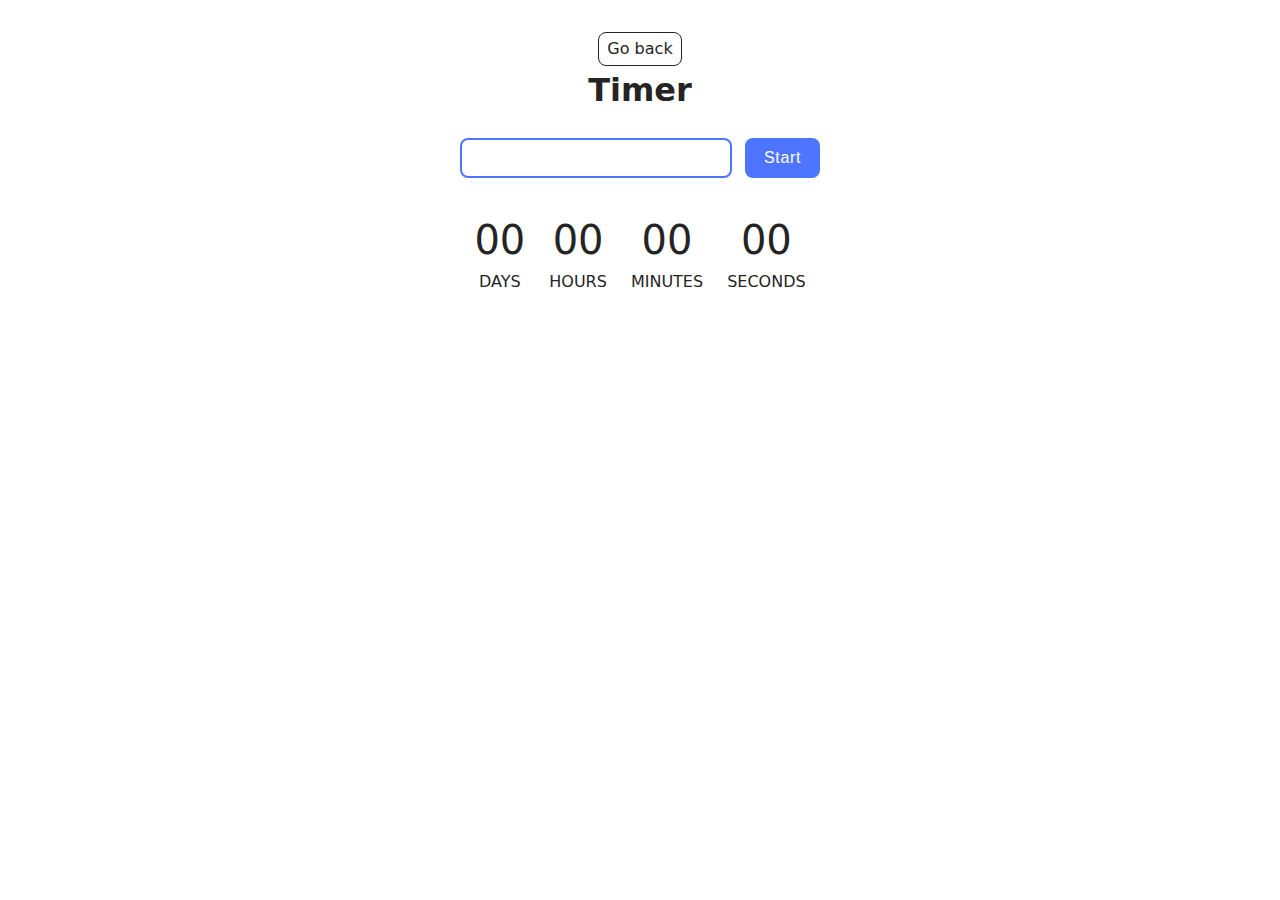
<file: src/1-timer.html>
<!DOCTYPE html>
<html lang="en">

<head>
  <meta charset="UTF-8" />
  <meta http-equiv="X-UA-Compatible" content="IE=edge" />
  <meta name="viewport" content="width=device-width, initial-scale=1.0" />
  <title>Timer</title>
  <link rel="stylesheet" href="./css/styles.css" />
</head>

<body>
  <main>
    <div class="container">
      <a class="back-link" href="./index.html">Go back</a>
      <h1 class="main-title">Timer</h1>
    </div>

    <input type="text" id="datetime-picker" />
    <button type="button" data-start>Start</button>
    <div class="timer">
      <div class="field">
        <span class="value" data-days>00</span>
        <span class="label">Days</span>
      </div>
      <div class="field">
        <span class="value" data-hours>00</span>
        <span class="label">Hours</span>
      </div>
      <div class="field">
        <span class="value" data-minutes>00</span>
        <span class="label">Minutes</span>
      </div>
      <div class="field">
        <span class="value" data-seconds>00</span>
        <span class="label">Seconds</span>
      </div>
    </div>
  </main>
  <script type="module" src="./js/1-timer.js"></script>
</body>

</html>
</file>
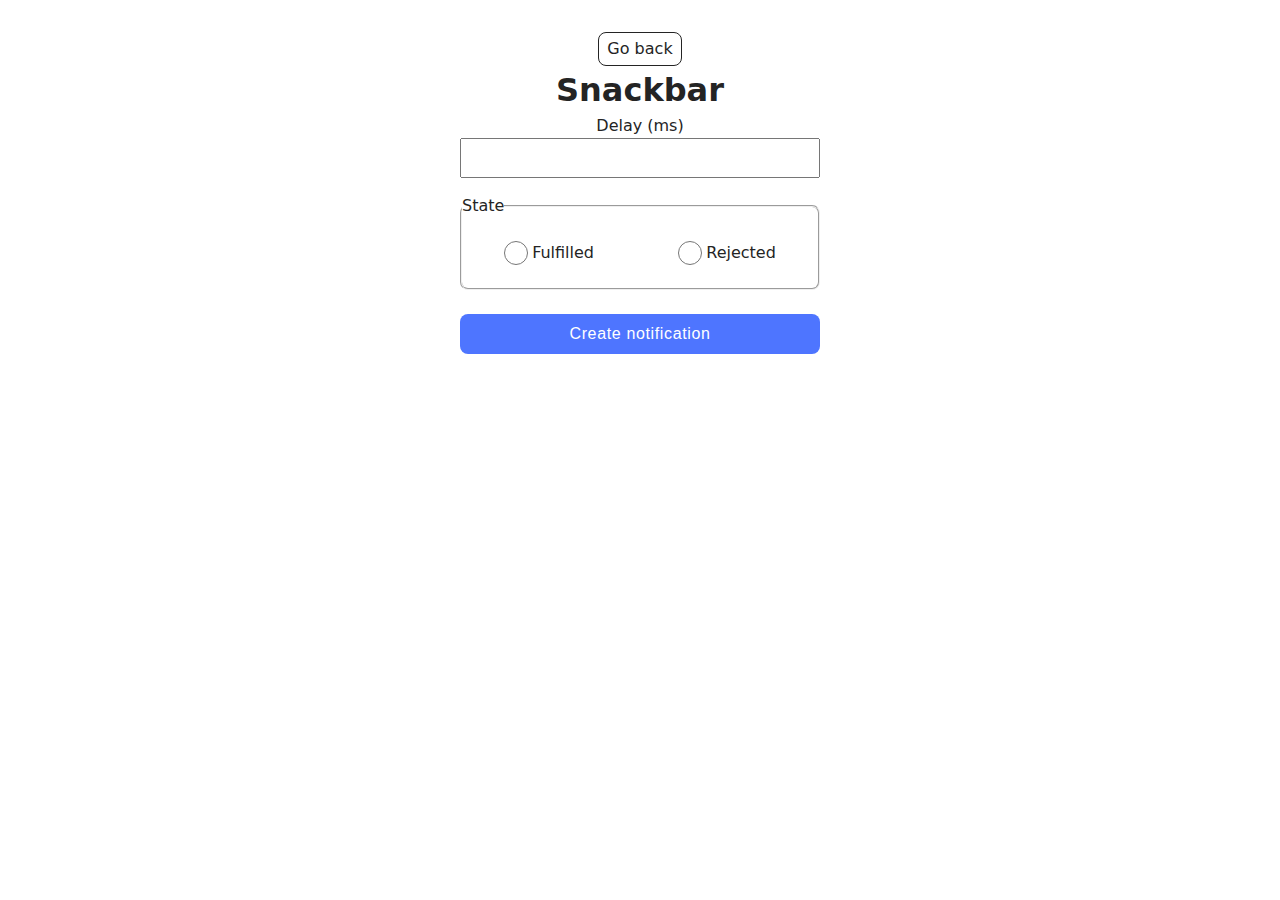
<file: src/2-snackbar.html>
<!DOCTYPE html>
<html lang="en">

<head>
  <meta charset="UTF-8" />
  <meta http-equiv="X-UA-Compatible" content="IE=edge" />
  <meta name="viewport" content="width=device-width, initial-scale=1.0" />
  <title>Snackbar</title>
  <link rel="stylesheet" href="./css/styles.css" />
</head>

<body class="form-page">
  <main>
    <div class="container">
      <a class="back-link" href="./index.html">Go back</a>
      <h1 class="main-title">Snackbar</h1>
    </div>

    <form class="form">
      <label>
        Delay (ms)
        <input type="number" name="delay" required />
      </label>

      <fieldset>
        <legend>State</legend>
        <label>
          <input type="radio" name="state" value="fulfilled" required />
          Fulfilled
        </label>
        <label>
          <input type="radio" name="state" value="rejected" required />
          Rejected
        </label>
      </fieldset>

      <button type="submit">Create notification</button>
    </form>
  </main>
  <script type="module" src="./js/2-snackbar.js"></script>
</body>

</html>
</file>
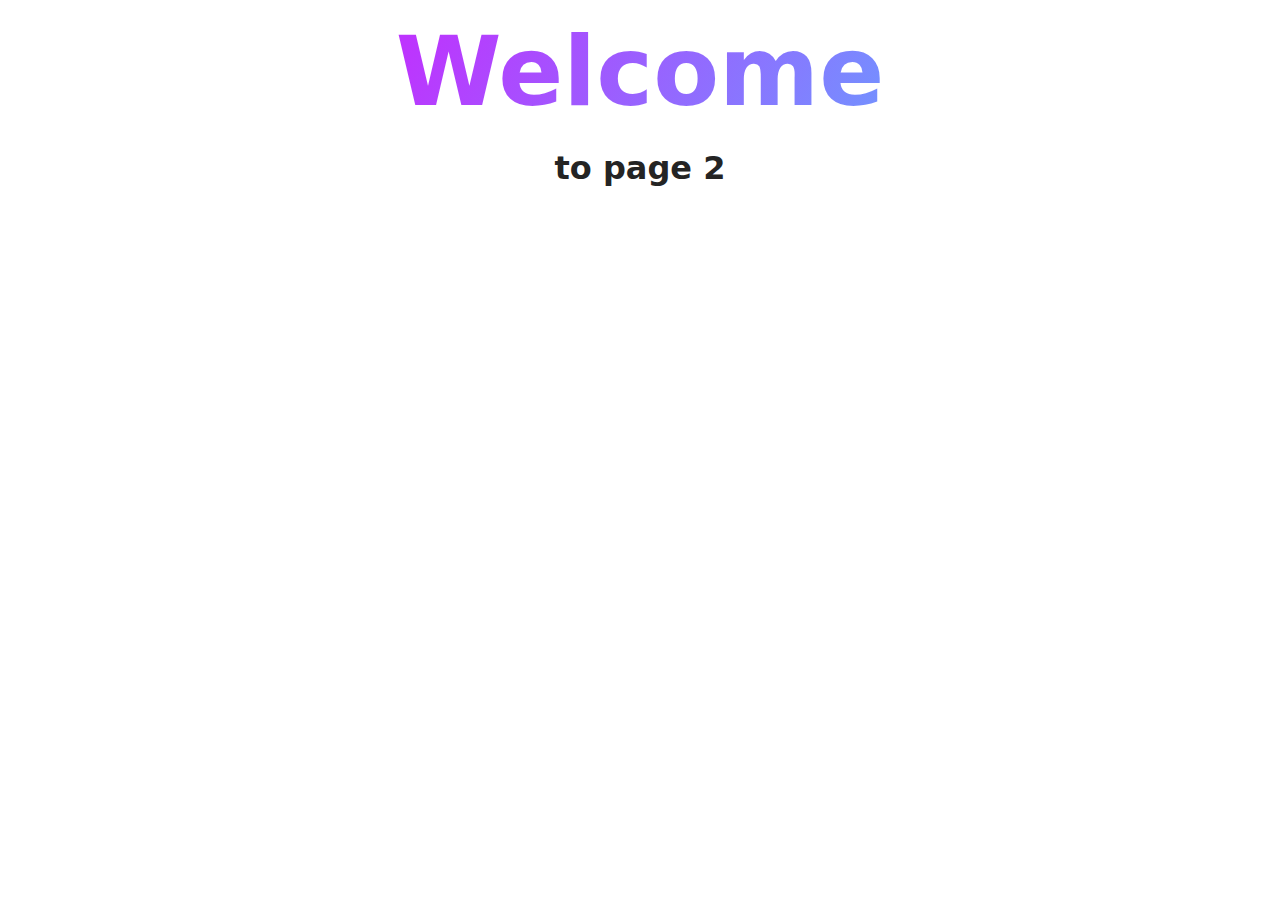
<file: src/page-2.html>
<!DOCTYPE html>
<html lang="en">
  <head>
    <meta charset="UTF-8" />
    <meta http-equiv="X-UA-Compatible" content="IE=edge" />
    <meta name="viewport" content="width=device-width, initial-scale=1.0" />
    <title>Page 2</title>
    <link rel="stylesheet" href="./css/styles.css" />
  </head>
  <body>
    <load
      src="./partials/header.html"
      icon-path="./img/sprite.svg#logo"
      highlight-act="active"
    />

    <main>
      <div class="container">
        <h1 class="main-title">
          <span class="main-title-gradient">Welcome</span> to page 2
        </h1>
        <load src="./partials/back-link.html" />
      </div>
    </main>

    <load src="./partials/footer.html" />
  </body>
</html>
</file>
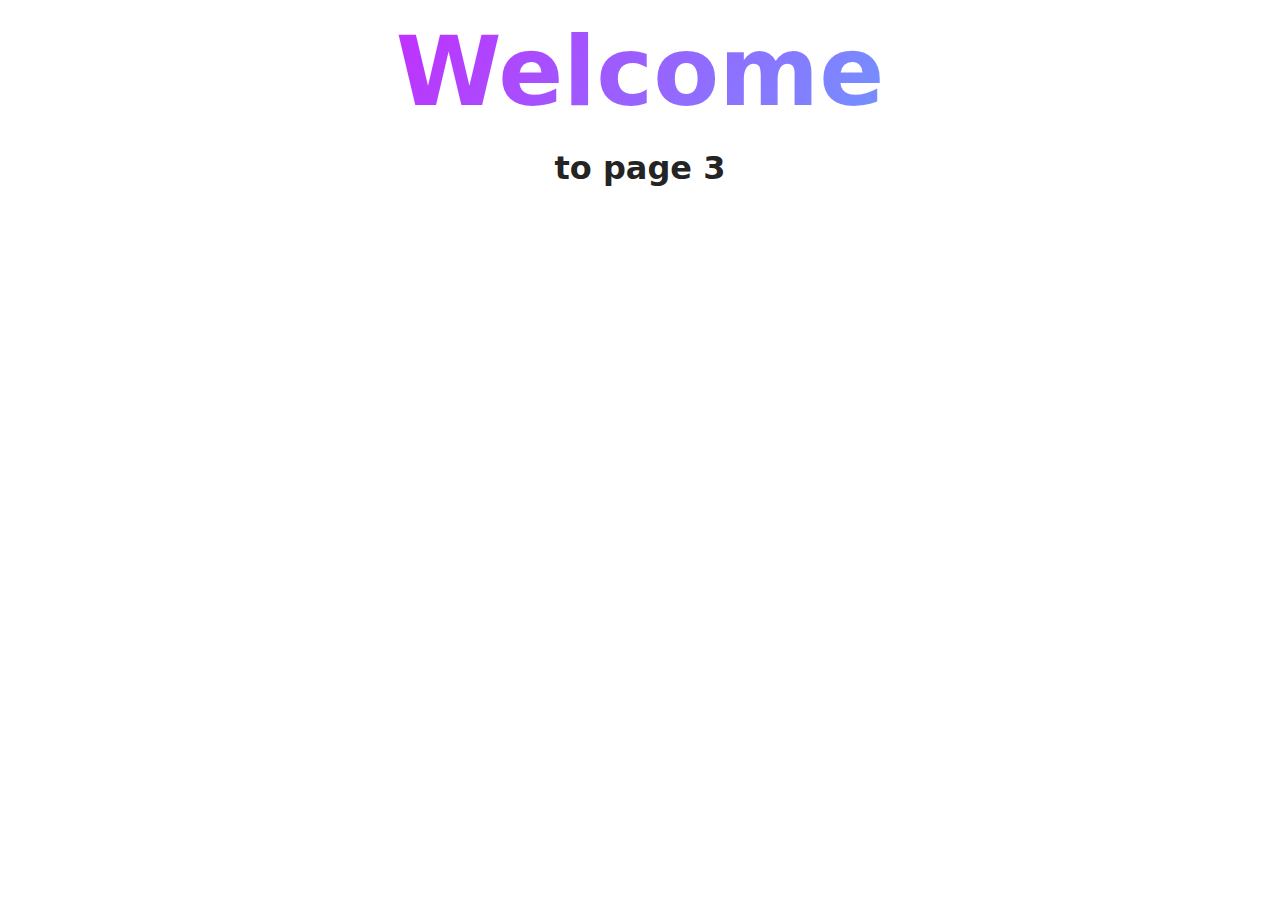
<file: src/page-3.html>
<!DOCTYPE html>
<html lang="en">
  <head>
    <meta charset="UTF-8" />
    <meta http-equiv="X-UA-Compatible" content="IE=edge" />
    <meta name="viewport" content="width=device-width, initial-scale=1.0" />
    <title>Page 3</title>
    <link rel="stylesheet" href="./css/styles.css" />
  </head>
  <body>
    <load
      src="./partials/header.html"
      icon-path="./img/sprite.svg#logo"
      highlight-curr="active"
    />

    <main>
      <div class="container">
        <h1 class="main-title">
          <span class="main-title-gradient">Welcome</span> to page 3
        </h1>
        <load src="./partials/back-link.html" />
      </div>
    </main>

    <load src="./partials/footer.html" />
  </body>
</html>
</file>
<file: src/css/styles.css>
/**
  |============================
  | include css partials with
  | default @import url()
  |============================
*/
/* Common styles */
@import url('./reset.css');
@import url('./base.css');
@import url('./container.css');
@import url('./animations.css');

/* Sections style */
@import url('./header.css');
@import url('./vite-promo.css');
@import url('./badges.css');
@import url('./back-link.css');
@import url('./footer.css');

@import url('./1-timer.css');
@import url('./2-snackbar.css');
</file>
